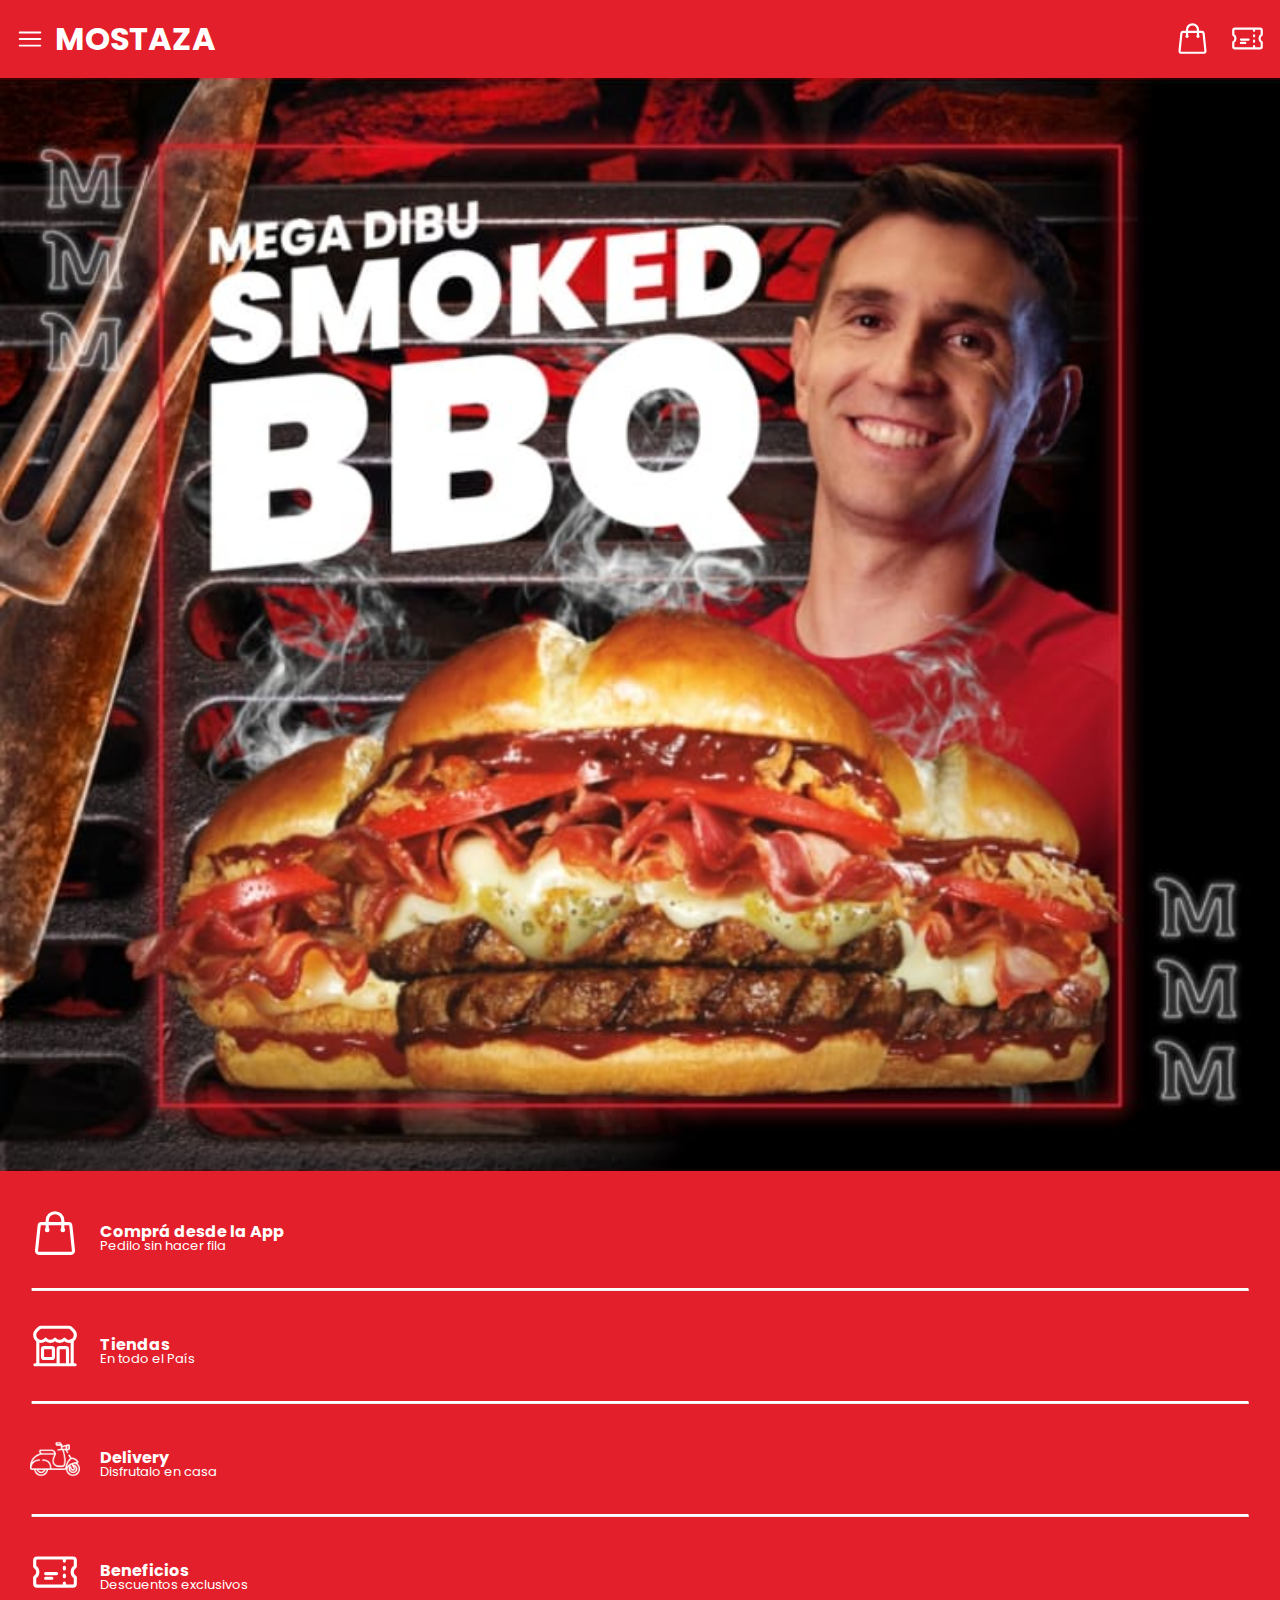
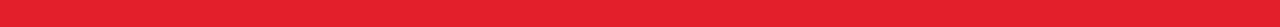
<file: index.html>
<!DOCTYPE html>
<html lang="en">
<head>
    <meta charset="UTF-8">
    <meta http-equiv="X-UA-Compatible" content="IE=edge">
    <meta name="viewport" content="width=device-width, initial-scale=1.0">
    <title>Mostaza - Hamburguesas con M mayúscula</title>

    <link href="./style/index.css" rel="stylesheet" type="text/css">
    <link href="./style/common.css" rel="stylesheet" type="text/css">
    <link rel="preconnect" href="https://fonts.googleapis.com">
    <link rel="preconnect" href="https://fonts.gstatic.com" crossorigin>
    <link href="https://fonts.googleapis.com/css2?family=Poppins:wght@200;500&display=swap" rel="stylesheet">
</head>
<body onload="popup()">
    <div>
        <div class="header">
                <span onclick="openNav()" class="micon">
                    <svg class="menu-icon" fill="none" stroke="currentColor" stroke-width="1.5" viewBox="0 0 24 24" xmlns="http://www.w3.org/2000/svg" aria-hidden="true">
                        <path stroke-linecap="round" stroke-linejoin="round" d="M3.75 6.75h16.5M3.75 12h16.5m-16.5 5.25h16.5"></path>
                    </svg>
                </span>
                <div class="menu">
                    <div id="mySidenav" class="sidenav">
                        <a href="javascript:void(0)" class="closebtn" onclick="closeNav()">&times;</a>
                        <div class="sidenav-option" onclick="homeButton()">
                            <svg class="sidenav-icon" fill="none" stroke="currentColor" stroke-width="1.5" viewBox="0 0 24 24" xmlns="http://www.w3.org/2000/svg" aria-hidden="true">
                                <path stroke-linecap="round" stroke-linejoin="round" d="M2.25 12l8.954-8.955c.44-.439 1.152-.439 1.591 0L21.75 12M4.5 9.75v10.125c0 .621.504 1.125 1.125 1.125H9.75v-4.875c0-.621.504-1.125 1.125-1.125h2.25c.621 0 1.125.504 1.125 1.125V21h4.125c.621 0 1.125-.504 1.125-1.125V9.75M8.25 21h8.25"></path>
                            </svg>
                            <a href="#">Home</a>
                        </div>
                        <div class="sidenav-option">
                            <svg class="sidenav-icon"  fill="none" stroke="currentColor" stroke-width="1.5" viewBox="0 0 24 24" xmlns="http://www.w3.org/2000/svg" aria-hidden="true">
                                <path stroke-linecap="round" stroke-linejoin="round" d="M16.5 6v.75m0 3v.75m0 3v.75m0 3V18m-9-5.25h5.25M7.5 15h3M3.375 5.25c-.621 0-1.125.504-1.125 1.125v3.026a2.999 2.999 0 010 5.198v3.026c0 .621.504 1.125 1.125 1.125h17.25c.621 0 1.125-.504 1.125-1.125v-3.026a2.999 2.999 0 010-5.198V6.375c0-.621-.504-1.125-1.125-1.125H3.375z"></path>
                            </svg>
                            <a href="#">Beneficios</a>
                        </div>
                        <div class="sidenav-option">
                            <svg class="sidenav-icon" fill="none" stroke="currentColor" stroke-width="1.5" viewBox="0 0 24 24" xmlns="http://www.w3.org/2000/svg" aria-hidden="true">
                                <path stroke-linecap="round" stroke-linejoin="round" d="M15.75 10.5V6a3.75 3.75 0 10-7.5 0v4.5m11.356-1.993l1.263 12c.07.665-.45 1.243-1.119 1.243H4.25a1.125 1.125 0 01-1.12-1.243l1.264-12A1.125 1.125 0 015.513 7.5h12.974c.576 0 1.059.435 1.119 1.007zM8.625 10.5a.375.375 0 11-.75 0 .375.375 0 01.75 0zm7.5 0a.375.375 0 11-.75 0 .375.375 0 01.75 0z"></path>
                            </svg>
                            <a href="#">Pick-up</a>
                        </div>
                        <div class="sidenav-option">
                            <img src="./images/motorcycle.png" class="sidenav-icon" id="img">
                            <a href="#">Delivery</a>
                        </div>
                        <div class="sidenav-option">
                            <img src="./images/burger.png" class="sidenav-icon" id="img">
                            <a href="#">Mis pedidos</a>
                        </div>
                        <div class="sidenav-option">
                            <img src="./images/cutlery.png" class="sidenav-icon" id="img">
                            <a href="#">Menú</a>
                        </div>
                        <div class="sidenav-option">
                            <svg class="sidenav-icon"  fill="none" stroke="currentColor" stroke-width="1.5" viewBox="0 0 24 24" xmlns="http://www.w3.org/2000/svg" aria-hidden="true">
                                <path stroke-linecap="round" stroke-linejoin="round" d="M13.5 21v-7.5a.75.75 0 01.75-.75h3a.75.75 0 01.75.75V21m-4.5 0H2.36m11.14 0H18m0 0h3.64m-1.39 0V9.349m-16.5 11.65V9.35m0 0a3.001 3.001 0 003.75-.615A2.993 2.993 0 009.75 9.75c.896 0 1.7-.393 2.25-1.016a2.993 2.993 0 002.25 1.016c.896 0 1.7-.393 2.25-1.016a3.001 3.001 0 003.75.614m-16.5 0a3.004 3.004 0 01-.621-4.72L4.318 3.44A1.5 1.5 0 015.378 3h13.243a1.5 1.5 0 011.06.44l1.19 1.189a3 3 0 01-.621 4.72m-13.5 8.65h3.75a.75.75 0 00.75-.75V13.5a.75.75 0 00-.75-.75H6.75a.75.75 0 00-.75.75v3.75c0 .415.336.75.75.75z"></path>
                            </svg>
                            <a href="#">Franquicias</a>
                        </div>
                        <div class="sidenav-option">
                            <svg class="sidenav-icon" fill="none" stroke="currentColor" stroke-width="1.5" viewBox="0 0 24 24" xmlns="http://www.w3.org/2000/svg" aria-hidden="true">
                                <path stroke-linecap="round" stroke-linejoin="round" d="M3.75 4.875c0-.621.504-1.125 1.125-1.125h4.5c.621 0 1.125.504 1.125 1.125v4.5c0 .621-.504 1.125-1.125 1.125h-4.5A1.125 1.125 0 013.75 9.375v-4.5zM3.75 14.625c0-.621.504-1.125 1.125-1.125h4.5c.621 0 1.125.504 1.125 1.125v4.5c0 .621-.504 1.125-1.125 1.125h-4.5a1.125 1.125 0 01-1.125-1.125v-4.5zM13.5 4.875c0-.621.504-1.125 1.125-1.125h4.5c.621 0 1.125.504 1.125 1.125v4.5c0 .621-.504 1.125-1.125 1.125h-4.5A1.125 1.125 0 0113.5 9.375v-4.5z"></path>
                                <path stroke-linecap="round" stroke-linejoin="round" d="M6.75 6.75h.75v.75h-.75v-.75zM6.75 16.5h.75v.75h-.75v-.75zM16.5 6.75h.75v.75h-.75v-.75zM13.5 13.5h.75v.75h-.75v-.75zM13.5 19.5h.75v.75h-.75v-.75zM19.5 13.5h.75v.75h-.75v-.75zM19.5 19.5h.75v.75h-.75v-.75zM16.5 16.5h.75v.75h-.75v-.75z"></path>
                            </svg>
                            <a href="#">
                                <label for="cameraFileInput">QR</label>
                                <input id="cameraFileInput" type="file" accept="image/jpg" capture="camera" class="invisible"/>
                            </a>
                        </div>
                        <div class="sidenav-option">
                            <svg class="sidenav-icon" fill="none" stroke="currentColor" stroke-width="1.5" viewBox="0 0 24 24" xmlns="http://www.w3.org/2000/svg" aria-hidden="true">
                                <path stroke-linecap="round" stroke-linejoin="round" d="M15.75 6a3.75 3.75 0 11-7.5 0 3.75 3.75 0 017.5 0zM4.501 20.118a7.5 7.5 0 0114.998 0A17.933 17.933 0 0112 21.75c-2.676 0-5.216-.584-7.499-1.632z"></path>
                            </svg>
                            <a href="#">Mi Perfil</a>
                        </div>
                        <div class="sidenav-option">
                            <svg class="sidenav-icon" fill="none" stroke="currentColor" stroke-width="1.5" viewBox="0 0 24 24" xmlns="http://www.w3.org/2000/svg" aria-hidden="true">
                                <path stroke-linecap="round" stroke-linejoin="round" d="M21 8.25c0-2.485-2.099-4.5-4.688-4.5-1.935 0-3.597 1.126-4.312 2.733-.715-1.607-2.377-2.733-4.313-2.733C5.1 3.75 3 5.765 3 8.25c0 7.22 9 12 9 12s9-4.78 9-12z"></path>
                            </svg>
                            <a href="#">Mis cupones</a>
                        </div>
                    </div>
                </div>
                <div class="title">
                    MOSTAZA
                </div>
                <div class="tmenu-icon"> 
                    <svg class="sidenav-icon" fill="none" stroke="currentColor" stroke-width="1.5" viewBox="0 0 24 24" xmlns="http://www.w3.org/2000/svg" aria-hidden="true">
                        <path stroke-linecap="round" stroke-linejoin="round" d="M15.75 10.5V6a3.75 3.75 0 10-7.5 0v4.5m11.356-1.993l1.263 12c.07.665-.45 1.243-1.119 1.243H4.25a1.125 1.125 0 01-1.12-1.243l1.264-12A1.125 1.125 0 015.513 7.5h12.974c.576 0 1.059.435 1.119 1.007zM8.625 10.5a.375.375 0 11-.75 0 .375.375 0 01.75 0zm7.5 0a.375.375 0 11-.75 0 .375.375 0 01.75 0z"></path>
                    </svg>
                </div>
                <div class="tmenu-icon">
                    <svg class="sidenav-icon"  fill="none" stroke="currentColor" stroke-width="1.5" viewBox="0 0 24 24" xmlns="http://www.w3.org/2000/svg" aria-hidden="true">
                        <path stroke-linecap="round" stroke-linejoin="round" d="M16.5 6v.75m0 3v.75m0 3v.75m0 3V18m-9-5.25h5.25M7.5 15h3M3.375 5.25c-.621 0-1.125.504-1.125 1.125v3.026a2.999 2.999 0 010 5.198v3.026c0 .621.504 1.125 1.125 1.125h17.25c.621 0 1.125-.504 1.125-1.125v-3.026a2.999 2.999 0 010-5.198V6.375c0-.621-.504-1.125-1.125-1.125H3.375z"></path>
                      </svg>
                </div>
            <div class="">
            </div>
            
        </div>
        
        <div>
            <div class="slideshow-container">
                <div class="slideshow">
                    <img src="./images/slideshow1.png" class="image">
                </div>
    
                <div class="slideshow">
                    <img src="./images/slideshow2.png" class="image">
                </div>
    
                <div class="slideshow">
                    <img src="./images/slideshow3.png" class="image">
                </div>
                
                <div class="slideshow">
                    <img src="./images/slideshow4.png" class="image">
                </div>
    
                <div class="slideshow">
                    <img src="./images/slideshow5.png" class="image">
                </div>
    
                <div class="slideshow">
                    <img src="./images/slideshow6.png" class="image">
                </div>
            </div>
    
            <div class="button-conteiner">
                <div class="button" onclick="openLink()">
                    <svg class="icon" fill="none" stroke="currentColor" stroke-width="1.5" viewBox="0 0 24 24" xmlns="http://www.w3.org/2000/svg" aria-hidden="true">
                        <path stroke-linecap="round" stroke-linejoin="round" d="M15.75 10.5V6a3.75 3.75 0 10-7.5 0v4.5m11.356-1.993l1.263 12c.07.665-.45 1.243-1.119 1.243H4.25a1.125 1.125 0 01-1.12-1.243l1.264-12A1.125 1.125 0 015.513 7.5h12.974c.576 0 1.059.435 1.119 1.007zM8.625 10.5a.375.375 0 11-.75 0 .375.375 0 01.75 0zm7.5 0a.375.375 0 11-.75 0 .375.375 0 01.75 0z"></path>
                    </svg>
                    <div class="text">
                        <div class="button-title">
                            <b>Comprá desde la App</b>
                        </div>
                        <div class="button-description">
                            Pedilo sin hacer fila
                        </div>
                    </div>
                </div>
    
                <center><hr class="divider"></center>
    
                <div class="button">
                    <svg class="icon"  fill="none" stroke="currentColor" stroke-width="1.5" viewBox="0 0 24 24" xmlns="http://www.w3.org/2000/svg" aria-hidden="true">
                        <path stroke-linecap="round" stroke-linejoin="round" d="M13.5 21v-7.5a.75.75 0 01.75-.75h3a.75.75 0 01.75.75V21m-4.5 0H2.36m11.14 0H18m0 0h3.64m-1.39 0V9.349m-16.5 11.65V9.35m0 0a3.001 3.001 0 003.75-.615A2.993 2.993 0 009.75 9.75c.896 0 1.7-.393 2.25-1.016a2.993 2.993 0 002.25 1.016c.896 0 1.7-.393 2.25-1.016a3.001 3.001 0 003.75.614m-16.5 0a3.004 3.004 0 01-.621-4.72L4.318 3.44A1.5 1.5 0 015.378 3h13.243a1.5 1.5 0 011.06.44l1.19 1.189a3 3 0 01-.621 4.72m-13.5 8.65h3.75a.75.75 0 00.75-.75V13.5a.75.75 0 00-.75-.75H6.75a.75.75 0 00-.75.75v3.75c0 .415.336.75.75.75z"></path>
                    </svg>
                    
                    <div class="text">
                        <div class="button-title">
                            <b>Tiendas</b>
                        </div>
                        <div class="button-description">
                            En todo el País
                        </div>
                    </div>
                </div>
                
                <center><hr class="divider"></center>
    
                <div class="button">
                    <img src="./images/motorcycle.png" class="icon" id="img">
                    <div class="text">
                        <div class="button-title">
                            <b>Delivery</b>
                        </div>
                        <div class="button-description">
                            Disfrutalo en casa
                        </div>
                    </div>
                </div>
    
                <center><hr class="divider"></center>
    
                <div class="button">
                    <svg class="icon"  fill="none" stroke="currentColor" stroke-width="1.5" viewBox="0 0 24 24" xmlns="http://www.w3.org/2000/svg" aria-hidden="true">
                        <path stroke-linecap="round" stroke-linejoin="round" d="M16.5 6v.75m0 3v.75m0 3v.75m0 3V18m-9-5.25h5.25M7.5 15h3M3.375 5.25c-.621 0-1.125.504-1.125 1.125v3.026a2.999 2.999 0 010 5.198v3.026c0 .621.504 1.125 1.125 1.125h17.25c.621 0 1.125-.504 1.125-1.125v-3.026a2.999 2.999 0 010-5.198V6.375c0-.621-.504-1.125-1.125-1.125H3.375z"></path>
                      </svg>
                    <div class="text">
                        <div class="button-title">
                            <b>Beneficios</b>
                        </div>
                        <div class="button-description">
                            Descuentos exclusivos
                        </div>
                    </div>
    
                </div>
            </div>
        </div>
    </div>
    
    <script type="text/javascript" src="./js/common.js"></script>
    <script type="text/javascript" src="./js/index.js"></script>
</body>
</html>
</file>
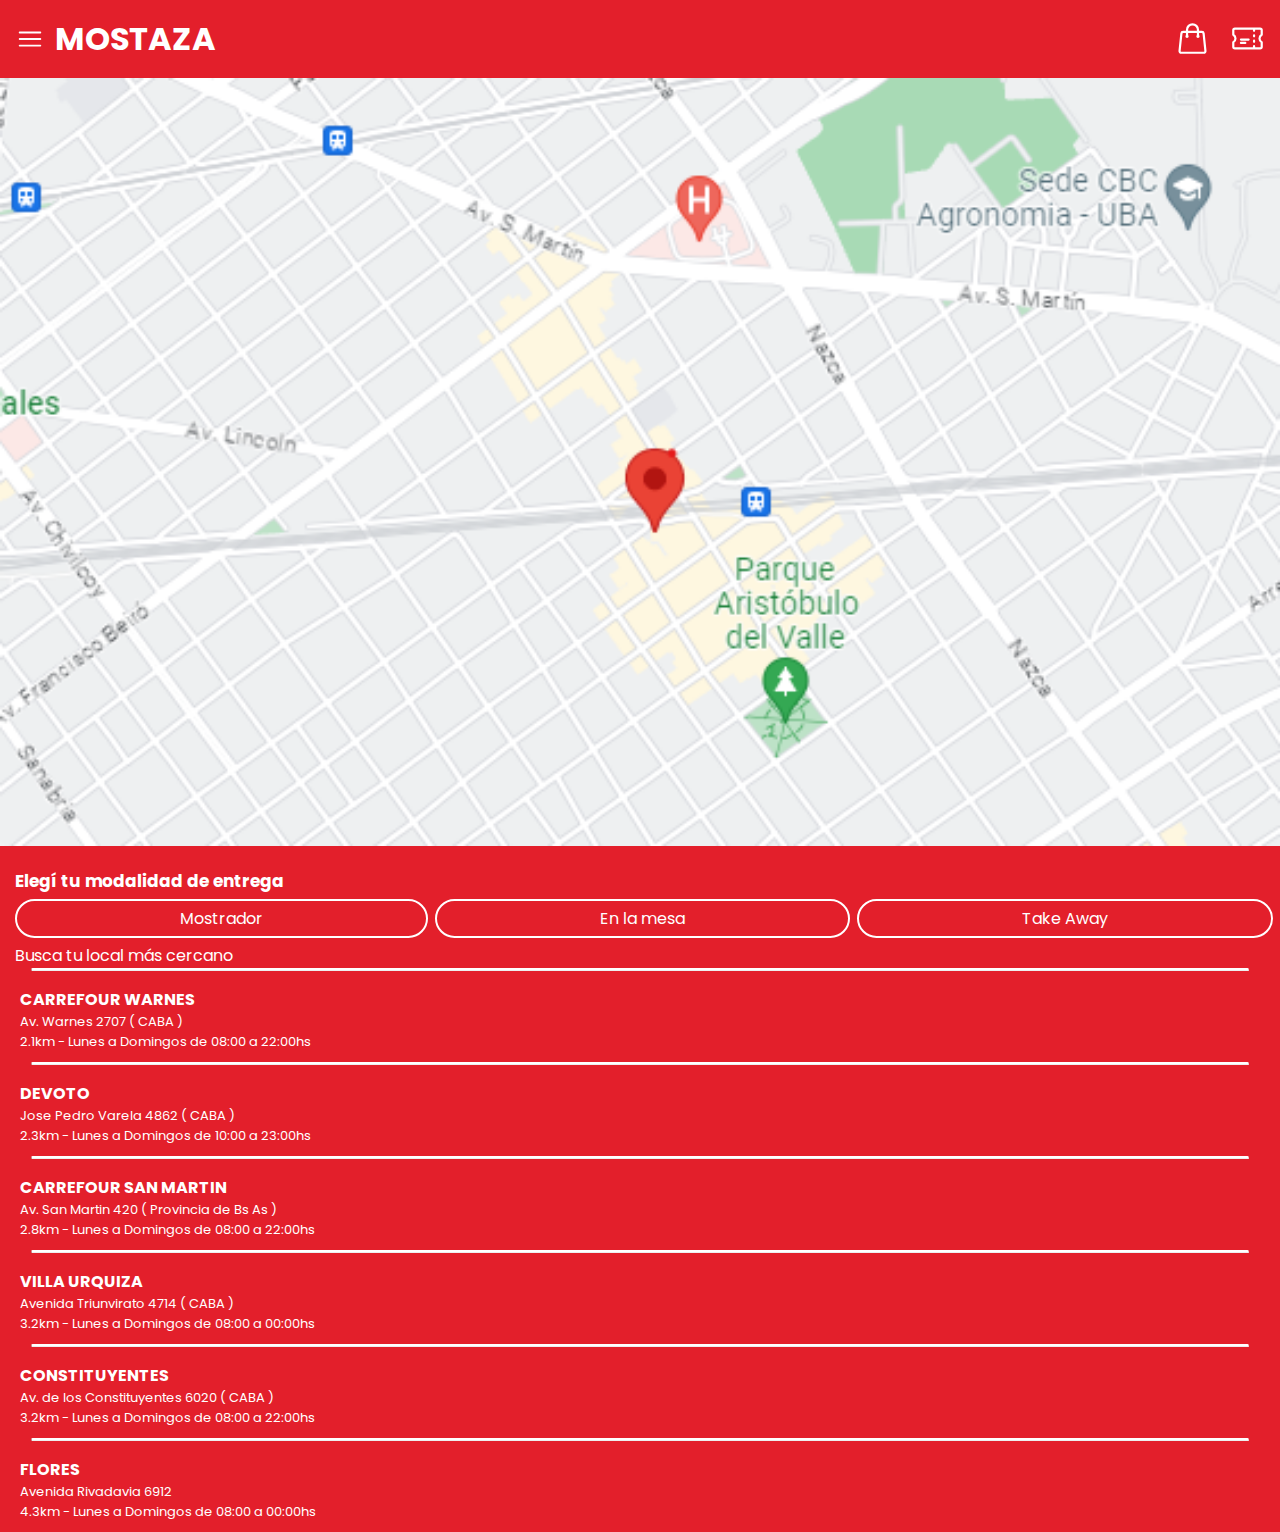
<file: locales.html>
<!DOCTYPE html>
<html lang="en">
<head>
    <meta charset="UTF-8">
    <meta http-equiv="X-UA-Compatible" content="IE=edge">
    <meta name="viewport" content="width=device-width, initial-scale=1.0">
    <title>Mostaza - Hamburguesas con M mayúscula</title>
    
    <link href="./style/locales.css" rel="stylesheet" type="text/css">
    <link href="./style/common.css" rel="stylesheet" type="text/css">
    <script type="text/javascript" src="./js/common.js"></script>
    <script type="text/javascript" src="./js/locales.js"></script>
    <link rel="preconnect" href="https://fonts.googleapis.com">
    <link rel="preconnect" href="https://fonts.gstatic.com" crossorigin>
    <link href="https://fonts.googleapis.com/css2?family=Poppins:wght@200;500&display=swap" rel="stylesheet">
</head>
<body>
    <div>
        <div class="header">
                <span onclick="openNav()" class="micon">
                    <svg class="menu-icon" fill="none" stroke="currentColor" stroke-width="1.5" viewBox="0 0 24 24" xmlns="http://www.w3.org/2000/svg" aria-hidden="true">
                        <path stroke-linecap="round" stroke-linejoin="round" d="M3.75 6.75h16.5M3.75 12h16.5m-16.5 5.25h16.5"></path>
                    </svg>
                </span>
                <div class="menu">
                    <div id="mySidenav" class="sidenav">
                        <a href="javascript:void(0)" class="closebtn" onclick="closeNav()">&times;</a>
                        <div class="sidenav-option" onclick="homeButton()">
                            <svg class="sidenav-icon" fill="none" stroke="currentColor" stroke-width="1.5" viewBox="0 0 24 24" xmlns="http://www.w3.org/2000/svg" aria-hidden="true">
                                <path stroke-linecap="round" stroke-linejoin="round" d="M2.25 12l8.954-8.955c.44-.439 1.152-.439 1.591 0L21.75 12M4.5 9.75v10.125c0 .621.504 1.125 1.125 1.125H9.75v-4.875c0-.621.504-1.125 1.125-1.125h2.25c.621 0 1.125.504 1.125 1.125V21h4.125c.621 0 1.125-.504 1.125-1.125V9.75M8.25 21h8.25"></path>
                            </svg>
                            <a href="#">Home</a>
                        </div>
                        <div class="sidenav-option">
                            <svg class="sidenav-icon"  fill="none" stroke="currentColor" stroke-width="1.5" viewBox="0 0 24 24" xmlns="http://www.w3.org/2000/svg" aria-hidden="true">
                                <path stroke-linecap="round" stroke-linejoin="round" d="M16.5 6v.75m0 3v.75m0 3v.75m0 3V18m-9-5.25h5.25M7.5 15h3M3.375 5.25c-.621 0-1.125.504-1.125 1.125v3.026a2.999 2.999 0 010 5.198v3.026c0 .621.504 1.125 1.125 1.125h17.25c.621 0 1.125-.504 1.125-1.125v-3.026a2.999 2.999 0 010-5.198V6.375c0-.621-.504-1.125-1.125-1.125H3.375z"></path>
                            </svg>
                            <a href="#">Beneficios</a>
                        </div>
                        <div class="sidenav-option">
                            <svg class="sidenav-icon" fill="none" stroke="currentColor" stroke-width="1.5" viewBox="0 0 24 24" xmlns="http://www.w3.org/2000/svg" aria-hidden="true">
                                <path stroke-linecap="round" stroke-linejoin="round" d="M15.75 10.5V6a3.75 3.75 0 10-7.5 0v4.5m11.356-1.993l1.263 12c.07.665-.45 1.243-1.119 1.243H4.25a1.125 1.125 0 01-1.12-1.243l1.264-12A1.125 1.125 0 015.513 7.5h12.974c.576 0 1.059.435 1.119 1.007zM8.625 10.5a.375.375 0 11-.75 0 .375.375 0 01.75 0zm7.5 0a.375.375 0 11-.75 0 .375.375 0 01.75 0z"></path>
                            </svg>
                            <a href="#">Pick-up</a>
                        </div>
                        <div class="sidenav-option">
                            <img src="./images/motorcycle.png" class="sidenav-icon" id="img">
                            <a href="#">Delivery</a>
                        </div>
                        <div class="sidenav-option">
                            <img src="./images/burger.png" class="sidenav-icon" id="img">
                            <a href="#">Mis pedidos</a>
                        </div>
                        <div class="sidenav-option">
                            <img src="./images/cutlery.png" class="sidenav-icon" id="img">
                            <a href="#">Menú</a>
                        </div>
                        <div class="sidenav-option">
                            <svg class="sidenav-icon"  fill="none" stroke="currentColor" stroke-width="1.5" viewBox="0 0 24 24" xmlns="http://www.w3.org/2000/svg" aria-hidden="true">
                                <path stroke-linecap="round" stroke-linejoin="round" d="M13.5 21v-7.5a.75.75 0 01.75-.75h3a.75.75 0 01.75.75V21m-4.5 0H2.36m11.14 0H18m0 0h3.64m-1.39 0V9.349m-16.5 11.65V9.35m0 0a3.001 3.001 0 003.75-.615A2.993 2.993 0 009.75 9.75c.896 0 1.7-.393 2.25-1.016a2.993 2.993 0 002.25 1.016c.896 0 1.7-.393 2.25-1.016a3.001 3.001 0 003.75.614m-16.5 0a3.004 3.004 0 01-.621-4.72L4.318 3.44A1.5 1.5 0 015.378 3h13.243a1.5 1.5 0 011.06.44l1.19 1.189a3 3 0 01-.621 4.72m-13.5 8.65h3.75a.75.75 0 00.75-.75V13.5a.75.75 0 00-.75-.75H6.75a.75.75 0 00-.75.75v3.75c0 .415.336.75.75.75z"></path>
                            </svg>
                            <a href="#">Franquicias</a>
                        </div>
                        <div class="sidenav-option">
                            <svg class="sidenav-icon" fill="none" stroke="currentColor" stroke-width="1.5" viewBox="0 0 24 24" xmlns="http://www.w3.org/2000/svg" aria-hidden="true">
                                <path stroke-linecap="round" stroke-linejoin="round" d="M3.75 4.875c0-.621.504-1.125 1.125-1.125h4.5c.621 0 1.125.504 1.125 1.125v4.5c0 .621-.504 1.125-1.125 1.125h-4.5A1.125 1.125 0 013.75 9.375v-4.5zM3.75 14.625c0-.621.504-1.125 1.125-1.125h4.5c.621 0 1.125.504 1.125 1.125v4.5c0 .621-.504 1.125-1.125 1.125h-4.5a1.125 1.125 0 01-1.125-1.125v-4.5zM13.5 4.875c0-.621.504-1.125 1.125-1.125h4.5c.621 0 1.125.504 1.125 1.125v4.5c0 .621-.504 1.125-1.125 1.125h-4.5A1.125 1.125 0 0113.5 9.375v-4.5z"></path>
                                <path stroke-linecap="round" stroke-linejoin="round" d="M6.75 6.75h.75v.75h-.75v-.75zM6.75 16.5h.75v.75h-.75v-.75zM16.5 6.75h.75v.75h-.75v-.75zM13.5 13.5h.75v.75h-.75v-.75zM13.5 19.5h.75v.75h-.75v-.75zM19.5 13.5h.75v.75h-.75v-.75zM19.5 19.5h.75v.75h-.75v-.75zM16.5 16.5h.75v.75h-.75v-.75z"></path>
                            </svg>
                            <a href="#">
                                <label for="cameraFileInput">QR</label>
                                <input id="cameraFileInput" type="file" accept="image/jpg" capture="camera" class="invisible"/>
                            </a>
                        </div>
                        <div class="sidenav-option">
                            <svg class="sidenav-icon" fill="none" stroke="currentColor" stroke-width="1.5" viewBox="0 0 24 24" xmlns="http://www.w3.org/2000/svg" aria-hidden="true">
                                <path stroke-linecap="round" stroke-linejoin="round" d="M15.75 6a3.75 3.75 0 11-7.5 0 3.75 3.75 0 017.5 0zM4.501 20.118a7.5 7.5 0 0114.998 0A17.933 17.933 0 0112 21.75c-2.676 0-5.216-.584-7.499-1.632z"></path>
                            </svg>
                            <a href="#">Mi Perfil</a>
                        </div>
                        <div class="sidenav-option">
                            <svg class="sidenav-icon" fill="none" stroke="currentColor" stroke-width="1.5" viewBox="0 0 24 24" xmlns="http://www.w3.org/2000/svg" aria-hidden="true">
                                <path stroke-linecap="round" stroke-linejoin="round" d="M21 8.25c0-2.485-2.099-4.5-4.688-4.5-1.935 0-3.597 1.126-4.312 2.733-.715-1.607-2.377-2.733-4.313-2.733C5.1 3.75 3 5.765 3 8.25c0 7.22 9 12 9 12s9-4.78 9-12z"></path>
                            </svg>
                            <a href="#">Mis cupones</a>
                        </div>
                    </div>
                </div>
                <div class="title">
                    MOSTAZA
                </div>
                <div class="tmenu-icon"> 
                    <svg class="sidenav-icon" fill="none" stroke="currentColor" stroke-width="1.5" viewBox="0 0 24 24" xmlns="http://www.w3.org/2000/svg" aria-hidden="true">
                        <path stroke-linecap="round" stroke-linejoin="round" d="M15.75 10.5V6a3.75 3.75 0 10-7.5 0v4.5m11.356-1.993l1.263 12c.07.665-.45 1.243-1.119 1.243H4.25a1.125 1.125 0 01-1.12-1.243l1.264-12A1.125 1.125 0 015.513 7.5h12.974c.576 0 1.059.435 1.119 1.007zM8.625 10.5a.375.375 0 11-.75 0 .375.375 0 01.75 0zm7.5 0a.375.375 0 11-.75 0 .375.375 0 01.75 0z"></path>
                    </svg>
                </div>
                <div class="tmenu-icon">
                    <svg class="sidenav-icon"  fill="none" stroke="currentColor" stroke-width="1.5" viewBox="0 0 24 24" xmlns="http://www.w3.org/2000/svg" aria-hidden="true">
                        <path stroke-linecap="round" stroke-linejoin="round" d="M16.5 6v.75m0 3v.75m0 3v.75m0 3V18m-9-5.25h5.25M7.5 15h3M3.375 5.25c-.621 0-1.125.504-1.125 1.125v3.026a2.999 2.999 0 010 5.198v3.026c0 .621.504 1.125 1.125 1.125h17.25c.621 0 1.125-.504 1.125-1.125v-3.026a2.999 2.999 0 010-5.198V6.375c0-.621-.504-1.125-1.125-1.125H3.375z"></path>
                      </svg>
                </div>
            <div class="">
            </div>
            
        </div>

        <div>
            <div>
                <img src="./images/map.png" class="map">
            </div>

            <div class="mopt">
                <div class="method-title">
                    <b>Elegí tu modalidad de entrega</b>
                </div>
                <div class="mcont">
                    <div class="method" id="m1" onclick="buttonPressed(this)" style="background-color: rgb(227, 31, 43); color:white;">
                        Mostrador
                    </div>
                    <div class="method" id="m2" onclick="buttonPressed(this)" style="background-color: rgb(227, 31, 43); color:white;">
                        En la mesa
                    </div>
                    <div class="method" id="m3" onclick="buttonPressed(this)" style="background-color: rgb(227, 31, 43); color:white;">
                        Take Away
                    </div>
                </div>
                <div>
                    Busca tu local más cercano
                </div>
            </div>

            <center><hr class="divider"></center>
            
            <div id="1" class="location" onclick="addressChange(this);">
                <div id="1" class="location-title">
                    <b>CARREFOUR WARNES</b>
                </div>
                <div id="1" class="location-description">
                    <div id="1" class="address">Av. Warnes 2707 ( CABA )</div>
                    2.1km - Lunes a Domingos de 08:00 a 22:00hs  
                </div>
            </div>

            <center><hr class="divider"></center>
            
            <div id="2" class="location" onclick="addressChange(this)">
                <div id="2" class="location-title">
                    <b>DEVOTO</b>
                </div>
                <div id="2" class="location-description">
                    <div id="2" class="address">Jose Pedro Varela 4862 ( CABA )</div>
                    2.3km - Lunes a Domingos de 10:00 a 23:00hs  
                </div>
            </div>

            <center><hr class="divider"></center>
            
            <div id="3" class="location" onclick="addressChange(this)">
                <div id="3" class="location-title">
                    <b>CARREFOUR SAN MARTIN</b>
                </div>
                <div id="3" class="location-description">
                    <div id="3" class="address">Av. San Martin 420 ( Provincia de Bs As )</div>
                    2.8km - Lunes a Domingos de 08:00 a 22:00hs  
                </div>
            </div>

            <center><hr class="divider"></center>
            
            <div id="4" class="location" onclick="addressChange(this)">
                <div id="4" class="location-title">
                    <b>VILLA URQUIZA</b>
                </div>
                <div id="4" class="location-description">
                    <div id="4" class="address">Avenida Triunvirato 4714 ( CABA )</div>
                    3.2km - Lunes a Domingos de 08:00 a 00:00hs  
                </div>
            </div>

            <center><hr class="divider"></center>
            
            <div id="5" class="location" onclick="addressChange(this)">
                <div id="5" class="location-title">
                    <b>CONSTITUYENTES</b>
                </div>
                <div id="5" class="location-description">
                    <div id="5" class="address">Av. de los Constituyentes 6020 ( CABA )</div>
                    3.2km - Lunes a Domingos de 08:00 a 22:00hs  
                </div>
            </div>

            <center><hr class="divider"></center>
            
            <div id="6" class="location" onclick="addressChange(this)">
                <div id="6" class="location-title">
                    <b>FLORES</b>
                </div>
                <div id="6" class="location-description">
                    <div id="6" class="address">Avenida Rivadavia 6912</div>
                    4.3km - Lunes a Domingos de 08:00 a 00:00hs  
                </div>
            </div>
        </div>
    </div>
</body>
</html>
</file>
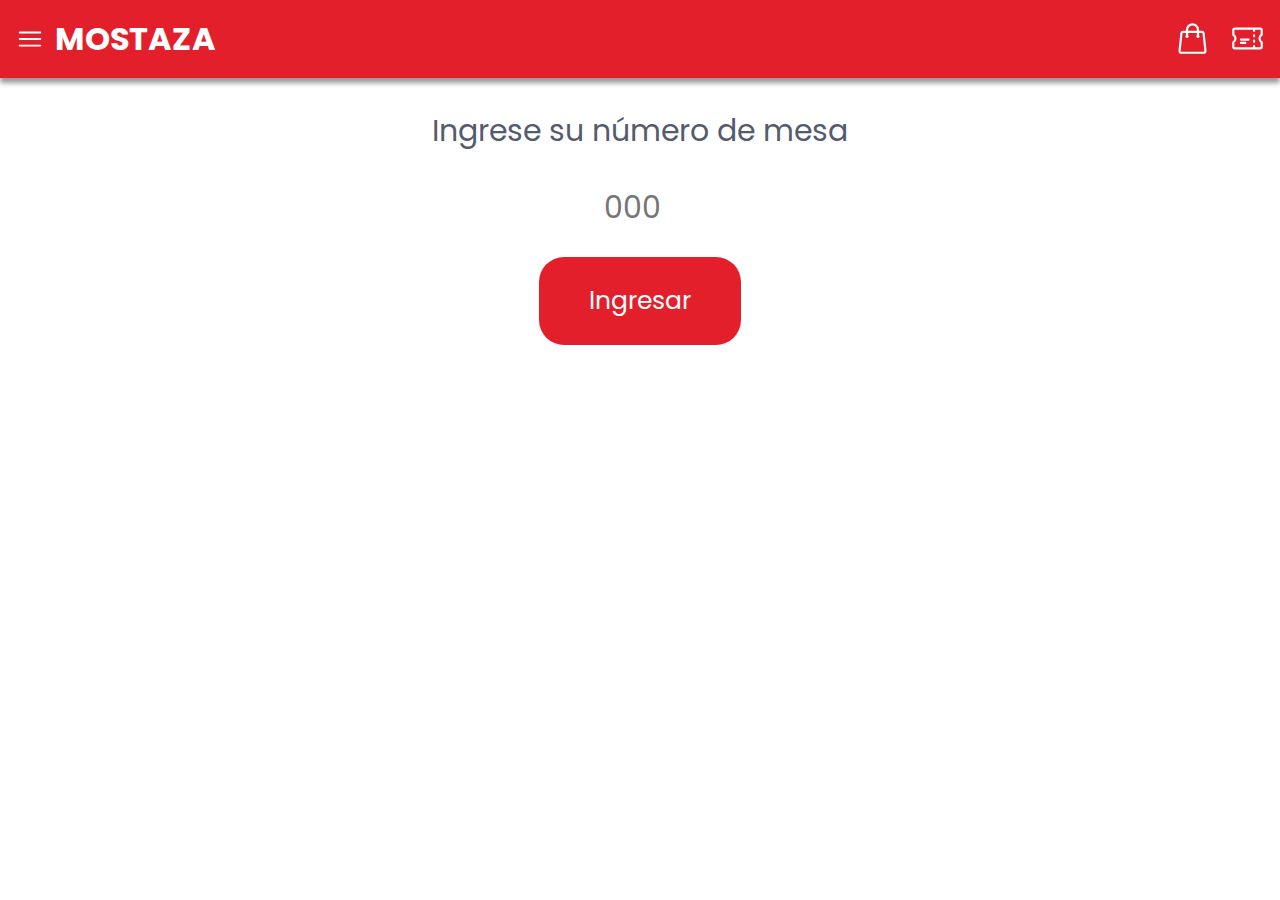
<file: number.html>
<!DOCTYPE html>
<html lang="en">
<head>
    <meta charset="UTF-8">
    <meta http-equiv="X-UA-Compatible" content="IE=edge">
    <meta name="viewport" content="width=device-width, initial-scale=1.0">
    <title>Mostaza - Hamburguesas con M mayúscula</title>

    <link href="./style/common.css" rel="stylesheet" type="text/css">
    <link href="./style/number.css" rel="stylesheet" type="text/css">
    <script type="text/javascript" src="./js/common.js"></script>
    <script type="text/javascript" src="./js/number.js"></script>
    <link rel="preconnect" href="https://fonts.googleapis.com">
    <link rel="preconnect" href="https://fonts.gstatic.com" crossorigin>
    <link href="https://fonts.googleapis.com/css2?family=Poppins:wght@200;500&display=swap" rel="stylesheet">
</head>
<body>
    <div>    
        <div class="header">
                <span onclick="openNav()" class="micon">
                    <svg class="menu-icon" fill="none" stroke="currentColor" stroke-width="1.5" viewBox="0 0 24 24" xmlns="http://www.w3.org/2000/svg" aria-hidden="true">
                        <path stroke-linecap="round" stroke-linejoin="round" d="M3.75 6.75h16.5M3.75 12h16.5m-16.5 5.25h16.5"></path>
                    </svg>
                </span>
                <div class="menu">
                    <div id="mySidenav" class="sidenav">
                        <a href="javascript:void(0)" class="closebtn" onclick="closeNav()">&times;</a>
                        <div class="sidenav-option" onclick="homeButton()">
                            <svg class="sidenav-icon" fill="none" stroke="currentColor" stroke-width="1.5" viewBox="0 0 24 24" xmlns="http://www.w3.org/2000/svg" aria-hidden="true">
                                <path stroke-linecap="round" stroke-linejoin="round" d="M2.25 12l8.954-8.955c.44-.439 1.152-.439 1.591 0L21.75 12M4.5 9.75v10.125c0 .621.504 1.125 1.125 1.125H9.75v-4.875c0-.621.504-1.125 1.125-1.125h2.25c.621 0 1.125.504 1.125 1.125V21h4.125c.621 0 1.125-.504 1.125-1.125V9.75M8.25 21h8.25"></path>
                            </svg>
                            <a href="#">Home</a>
                        </div>
                        <div class="sidenav-option">
                            <svg class="sidenav-icon"  fill="none" stroke="currentColor" stroke-width="1.5" viewBox="0 0 24 24" xmlns="http://www.w3.org/2000/svg" aria-hidden="true">
                                <path stroke-linecap="round" stroke-linejoin="round" d="M16.5 6v.75m0 3v.75m0 3v.75m0 3V18m-9-5.25h5.25M7.5 15h3M3.375 5.25c-.621 0-1.125.504-1.125 1.125v3.026a2.999 2.999 0 010 5.198v3.026c0 .621.504 1.125 1.125 1.125h17.25c.621 0 1.125-.504 1.125-1.125v-3.026a2.999 2.999 0 010-5.198V6.375c0-.621-.504-1.125-1.125-1.125H3.375z"></path>
                            </svg>
                            <a href="#">Beneficios</a>
                        </div>
                        <div class="sidenav-option">
                            <svg class="sidenav-icon" fill="none" stroke="currentColor" stroke-width="1.5" viewBox="0 0 24 24" xmlns="http://www.w3.org/2000/svg" aria-hidden="true">
                                <path stroke-linecap="round" stroke-linejoin="round" d="M15.75 10.5V6a3.75 3.75 0 10-7.5 0v4.5m11.356-1.993l1.263 12c.07.665-.45 1.243-1.119 1.243H4.25a1.125 1.125 0 01-1.12-1.243l1.264-12A1.125 1.125 0 015.513 7.5h12.974c.576 0 1.059.435 1.119 1.007zM8.625 10.5a.375.375 0 11-.75 0 .375.375 0 01.75 0zm7.5 0a.375.375 0 11-.75 0 .375.375 0 01.75 0z"></path>
                            </svg>
                            <a href="#">Pick-up</a>
                        </div>
                        <div class="sidenav-option">
                            <img src="./images/motorcycle.png" class="sidenav-icon" id="img">
                            <a href="#">Delivery</a>
                        </div>
                        <div class="sidenav-option">
                            <img src="./images/burger.png" class="sidenav-icon" id="img">
                            <a href="#">Mis pedidos</a>
                        </div>
                        <div class="sidenav-option">
                            <img src="./images/cutlery.png" class="sidenav-icon" id="img">
                            <a href="#">Menú</a>
                        </div>
                        <div class="sidenav-option">
                            <svg class="sidenav-icon"  fill="none" stroke="currentColor" stroke-width="1.5" viewBox="0 0 24 24" xmlns="http://www.w3.org/2000/svg" aria-hidden="true">
                                <path stroke-linecap="round" stroke-linejoin="round" d="M13.5 21v-7.5a.75.75 0 01.75-.75h3a.75.75 0 01.75.75V21m-4.5 0H2.36m11.14 0H18m0 0h3.64m-1.39 0V9.349m-16.5 11.65V9.35m0 0a3.001 3.001 0 003.75-.615A2.993 2.993 0 009.75 9.75c.896 0 1.7-.393 2.25-1.016a2.993 2.993 0 002.25 1.016c.896 0 1.7-.393 2.25-1.016a3.001 3.001 0 003.75.614m-16.5 0a3.004 3.004 0 01-.621-4.72L4.318 3.44A1.5 1.5 0 015.378 3h13.243a1.5 1.5 0 011.06.44l1.19 1.189a3 3 0 01-.621 4.72m-13.5 8.65h3.75a.75.75 0 00.75-.75V13.5a.75.75 0 00-.75-.75H6.75a.75.75 0 00-.75.75v3.75c0 .415.336.75.75.75z"></path>
                            </svg>
                            <a href="#">Franquicias</a>
                        </div>
                        <div class="sidenav-option">
                            <svg class="sidenav-icon" fill="none" stroke="currentColor" stroke-width="1.5" viewBox="0 0 24 24" xmlns="http://www.w3.org/2000/svg" aria-hidden="true">
                                <path stroke-linecap="round" stroke-linejoin="round" d="M3.75 4.875c0-.621.504-1.125 1.125-1.125h4.5c.621 0 1.125.504 1.125 1.125v4.5c0 .621-.504 1.125-1.125 1.125h-4.5A1.125 1.125 0 013.75 9.375v-4.5zM3.75 14.625c0-.621.504-1.125 1.125-1.125h4.5c.621 0 1.125.504 1.125 1.125v4.5c0 .621-.504 1.125-1.125 1.125h-4.5a1.125 1.125 0 01-1.125-1.125v-4.5zM13.5 4.875c0-.621.504-1.125 1.125-1.125h4.5c.621 0 1.125.504 1.125 1.125v4.5c0 .621-.504 1.125-1.125 1.125h-4.5A1.125 1.125 0 0113.5 9.375v-4.5z"></path>
                                <path stroke-linecap="round" stroke-linejoin="round" d="M6.75 6.75h.75v.75h-.75v-.75zM6.75 16.5h.75v.75h-.75v-.75zM16.5 6.75h.75v.75h-.75v-.75zM13.5 13.5h.75v.75h-.75v-.75zM13.5 19.5h.75v.75h-.75v-.75zM19.5 13.5h.75v.75h-.75v-.75zM19.5 19.5h.75v.75h-.75v-.75zM16.5 16.5h.75v.75h-.75v-.75z"></path>
                            </svg>
                            <a href="#">
                                <label for="cameraFileInput">QR</label>
                                <input id="cameraFileInput" type="file" accept="image/jpg" capture="camera" class="invisible"/>
                            </a>
                        </div>
                        <div class="sidenav-option">
                            <svg class="sidenav-icon" fill="none" stroke="currentColor" stroke-width="1.5" viewBox="0 0 24 24" xmlns="http://www.w3.org/2000/svg" aria-hidden="true">
                                <path stroke-linecap="round" stroke-linejoin="round" d="M15.75 6a3.75 3.75 0 11-7.5 0 3.75 3.75 0 017.5 0zM4.501 20.118a7.5 7.5 0 0114.998 0A17.933 17.933 0 0112 21.75c-2.676 0-5.216-.584-7.499-1.632z"></path>
                            </svg>
                            <a href="#">Mi Perfil</a>
                        </div>
                        <div class="sidenav-option">
                            <svg class="sidenav-icon" fill="none" stroke="currentColor" stroke-width="1.5" viewBox="0 0 24 24" xmlns="http://www.w3.org/2000/svg" aria-hidden="true">
                                <path stroke-linecap="round" stroke-linejoin="round" d="M21 8.25c0-2.485-2.099-4.5-4.688-4.5-1.935 0-3.597 1.126-4.312 2.733-.715-1.607-2.377-2.733-4.313-2.733C5.1 3.75 3 5.765 3 8.25c0 7.22 9 12 9 12s9-4.78 9-12z"></path>
                            </svg>
                            <a href="#">Mis cupones</a>
                        </div>
                    </div>
                </div>
                <div class="title">
                    MOSTAZA
                </div>
                <div class="tmenu-icon"> 
                    <svg class="sidenav-icon" fill="none" stroke="currentColor" stroke-width="1.5" viewBox="0 0 24 24" xmlns="http://www.w3.org/2000/svg" aria-hidden="true">
                        <path stroke-linecap="round" stroke-linejoin="round" d="M15.75 10.5V6a3.75 3.75 0 10-7.5 0v4.5m11.356-1.993l1.263 12c.07.665-.45 1.243-1.119 1.243H4.25a1.125 1.125 0 01-1.12-1.243l1.264-12A1.125 1.125 0 015.513 7.5h12.974c.576 0 1.059.435 1.119 1.007zM8.625 10.5a.375.375 0 11-.75 0 .375.375 0 01.75 0zm7.5 0a.375.375 0 11-.75 0 .375.375 0 01.75 0z"></path>
                    </svg>
                </div>
                <div class="tmenu-icon">
                    <svg class="sidenav-icon"  fill="none" stroke="currentColor" stroke-width="1.5" viewBox="0 0 24 24" xmlns="http://www.w3.org/2000/svg" aria-hidden="true">
                        <path stroke-linecap="round" stroke-linejoin="round" d="M16.5 6v.75m0 3v.75m0 3v.75m0 3V18m-9-5.25h5.25M7.5 15h3M3.375 5.25c-.621 0-1.125.504-1.125 1.125v3.026a2.999 2.999 0 010 5.198v3.026c0 .621.504 1.125 1.125 1.125h17.25c.621 0 1.125-.504 1.125-1.125v-3.026a2.999 2.999 0 010-5.198V6.375c0-.621-.504-1.125-1.125-1.125H3.375z"></path>
                      </svg>
                </div>
            <div class="">
            </div>
            
        </div>

        <div class="conteiner">
            <div class="input-title">
                <p>Ingrese su número de mesa</p>
            </div>
            <div class="text-input">
                <input type="number" pattern="/^\d*$/" min="0" onKeyPress="if(this.value.length===3 || this.value.contains('-')) return false;" placeholder="000"/>
            </div>
            <div class="submit-button" onclick="openLink()">
                <p>Ingresar</p>
            </div>
        </div>
    </div>
</body>
</html>
</file>
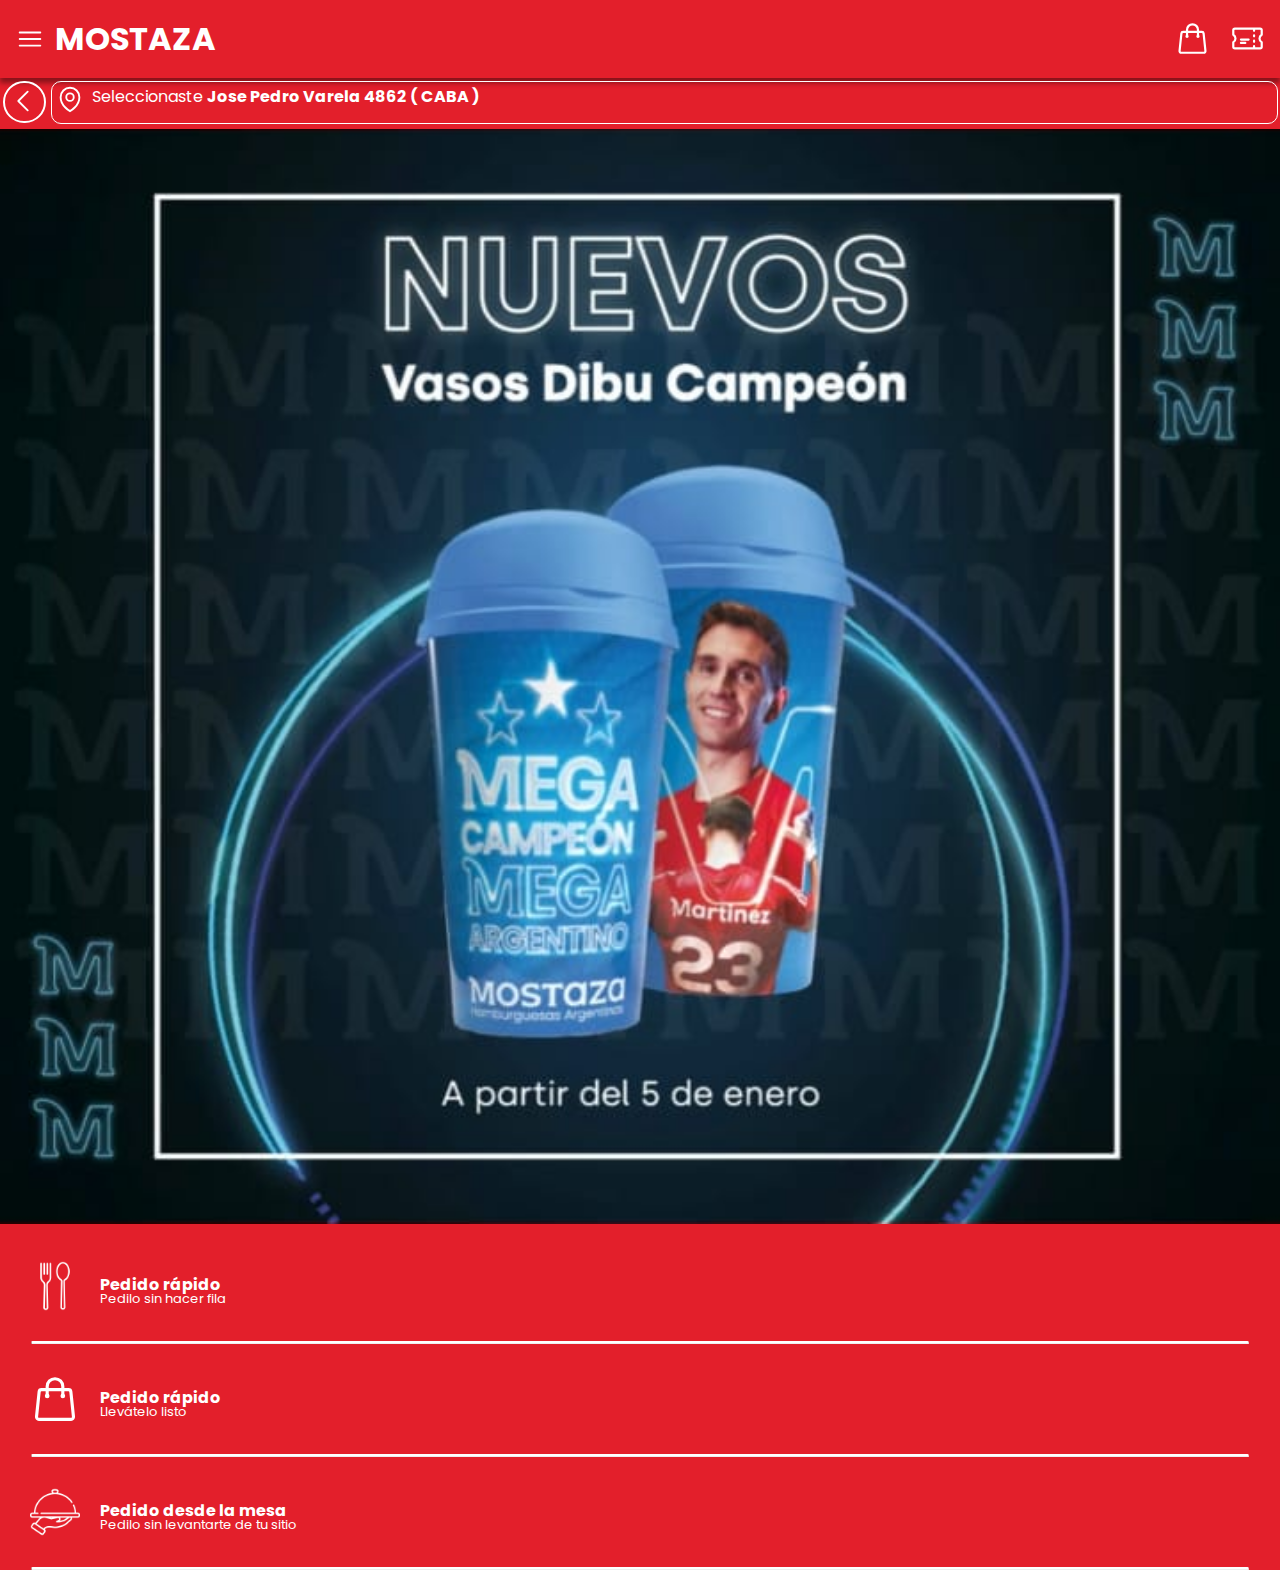
<file: select.html>
<!DOCTYPE html>
<html lang="en">
<head>
    <meta charset="UTF-8">
    <meta http-equiv="X-UA-Compatible" content="IE=edge">
    <meta name="viewport" content="width=device-width, initial-scale=1.0">
    <title>Mostaza - Hamburguesas con M mayúscula</title>

    <link href="./style/common.css" rel="stylesheet" type="text/css">
    <link href="./style/select.css" rel="stylesheet" type="text/css">
    <link rel="preconnect" href="https://fonts.googleapis.com">
    <link rel="preconnect" href="https://fonts.gstatic.com" crossorigin>
    <link href="https://fonts.googleapis.com/css2?family=Poppins:wght@200;500&display=swap" rel="stylesheet">
</head>
<body onload="getAddress()">
    <div>
        <div class="header">
                <span onclick="openNav()" class="micon">
                    <svg class="menu-icon" fill="none" stroke="currentColor" stroke-width="1.5" viewBox="0 0 24 24" xmlns="http://www.w3.org/2000/svg" aria-hidden="true">
                        <path stroke-linecap="round" stroke-linejoin="round" d="M3.75 6.75h16.5M3.75 12h16.5m-16.5 5.25h16.5"></path>
                    </svg>
                </span>
                <div class="menu">
                    <div id="mySidenav" class="sidenav">
                        <a href="javascript:void(0)" class="closebtn" onclick="closeNav()">&times;</a>
                        <div class="sidenav-option" onclick="homeButton()">
                            <svg class="sidenav-icon" fill="none" stroke="currentColor" stroke-width="1.5" viewBox="0 0 24 24" xmlns="http://www.w3.org/2000/svg" aria-hidden="true">
                                <path stroke-linecap="round" stroke-linejoin="round" d="M2.25 12l8.954-8.955c.44-.439 1.152-.439 1.591 0L21.75 12M4.5 9.75v10.125c0 .621.504 1.125 1.125 1.125H9.75v-4.875c0-.621.504-1.125 1.125-1.125h2.25c.621 0 1.125.504 1.125 1.125V21h4.125c.621 0 1.125-.504 1.125-1.125V9.75M8.25 21h8.25"></path>
                            </svg>
                            <a href="#">Home</a>
                        </div>
                        <div class="sidenav-option">
                            <svg class="sidenav-icon"  fill="none" stroke="currentColor" stroke-width="1.5" viewBox="0 0 24 24" xmlns="http://www.w3.org/2000/svg" aria-hidden="true">
                                <path stroke-linecap="round" stroke-linejoin="round" d="M16.5 6v.75m0 3v.75m0 3v.75m0 3V18m-9-5.25h5.25M7.5 15h3M3.375 5.25c-.621 0-1.125.504-1.125 1.125v3.026a2.999 2.999 0 010 5.198v3.026c0 .621.504 1.125 1.125 1.125h17.25c.621 0 1.125-.504 1.125-1.125v-3.026a2.999 2.999 0 010-5.198V6.375c0-.621-.504-1.125-1.125-1.125H3.375z"></path>
                            </svg>
                            <a href="#">Beneficios</a>
                        </div>
                        <div class="sidenav-option">
                            <svg class="sidenav-icon" fill="none" stroke="currentColor" stroke-width="1.5" viewBox="0 0 24 24" xmlns="http://www.w3.org/2000/svg" aria-hidden="true">
                                <path stroke-linecap="round" stroke-linejoin="round" d="M15.75 10.5V6a3.75 3.75 0 10-7.5 0v4.5m11.356-1.993l1.263 12c.07.665-.45 1.243-1.119 1.243H4.25a1.125 1.125 0 01-1.12-1.243l1.264-12A1.125 1.125 0 015.513 7.5h12.974c.576 0 1.059.435 1.119 1.007zM8.625 10.5a.375.375 0 11-.75 0 .375.375 0 01.75 0zm7.5 0a.375.375 0 11-.75 0 .375.375 0 01.75 0z"></path>
                            </svg>
                            <a href="#">Pick-up</a>
                        </div>
                        <div class="sidenav-option">
                            <img src="./images/motorcycle.png" class="sidenav-icon" id="img">
                            <a href="#">Delivery</a>
                        </div>
                        <div class="sidenav-option">
                            <img src="./images/burger.png" class="sidenav-icon" id="img">
                            <a href="#">Mis pedidos</a>
                        </div>
                        <div class="sidenav-option">
                            <img src="./images/cutlery.png" class="sidenav-icon" id="img">
                            <a href="#">Menú</a>
                        </div>
                        <div class="sidenav-option">
                            <svg class="sidenav-icon"  fill="none" stroke="currentColor" stroke-width="1.5" viewBox="0 0 24 24" xmlns="http://www.w3.org/2000/svg" aria-hidden="true">
                                <path stroke-linecap="round" stroke-linejoin="round" d="M13.5 21v-7.5a.75.75 0 01.75-.75h3a.75.75 0 01.75.75V21m-4.5 0H2.36m11.14 0H18m0 0h3.64m-1.39 0V9.349m-16.5 11.65V9.35m0 0a3.001 3.001 0 003.75-.615A2.993 2.993 0 009.75 9.75c.896 0 1.7-.393 2.25-1.016a2.993 2.993 0 002.25 1.016c.896 0 1.7-.393 2.25-1.016a3.001 3.001 0 003.75.614m-16.5 0a3.004 3.004 0 01-.621-4.72L4.318 3.44A1.5 1.5 0 015.378 3h13.243a1.5 1.5 0 011.06.44l1.19 1.189a3 3 0 01-.621 4.72m-13.5 8.65h3.75a.75.75 0 00.75-.75V13.5a.75.75 0 00-.75-.75H6.75a.75.75 0 00-.75.75v3.75c0 .415.336.75.75.75z"></path>
                            </svg>
                            <a href="#">Franquicias</a>
                        </div>
                        <div class="sidenav-option">
                            <svg class="sidenav-icon" fill="none" stroke="currentColor" stroke-width="1.5" viewBox="0 0 24 24" xmlns="http://www.w3.org/2000/svg" aria-hidden="true">
                                <path stroke-linecap="round" stroke-linejoin="round" d="M3.75 4.875c0-.621.504-1.125 1.125-1.125h4.5c.621 0 1.125.504 1.125 1.125v4.5c0 .621-.504 1.125-1.125 1.125h-4.5A1.125 1.125 0 013.75 9.375v-4.5zM3.75 14.625c0-.621.504-1.125 1.125-1.125h4.5c.621 0 1.125.504 1.125 1.125v4.5c0 .621-.504 1.125-1.125 1.125h-4.5a1.125 1.125 0 01-1.125-1.125v-4.5zM13.5 4.875c0-.621.504-1.125 1.125-1.125h4.5c.621 0 1.125.504 1.125 1.125v4.5c0 .621-.504 1.125-1.125 1.125h-4.5A1.125 1.125 0 0113.5 9.375v-4.5z"></path>
                                <path stroke-linecap="round" stroke-linejoin="round" d="M6.75 6.75h.75v.75h-.75v-.75zM6.75 16.5h.75v.75h-.75v-.75zM16.5 6.75h.75v.75h-.75v-.75zM13.5 13.5h.75v.75h-.75v-.75zM13.5 19.5h.75v.75h-.75v-.75zM19.5 13.5h.75v.75h-.75v-.75zM19.5 19.5h.75v.75h-.75v-.75zM16.5 16.5h.75v.75h-.75v-.75z"></path>
                            </svg>
                            <a href="#">
                                <label for="cameraFileInput">QR</label>
                                <input id="cameraFileInput" type="file" accept="image/jpg" capture="camera" class="invisible"/>
                            </a>
                        </div>
                        <div class="sidenav-option">
                            <svg class="sidenav-icon" fill="none" stroke="currentColor" stroke-width="1.5" viewBox="0 0 24 24" xmlns="http://www.w3.org/2000/svg" aria-hidden="true">
                                <path stroke-linecap="round" stroke-linejoin="round" d="M15.75 6a3.75 3.75 0 11-7.5 0 3.75 3.75 0 017.5 0zM4.501 20.118a7.5 7.5 0 0114.998 0A17.933 17.933 0 0112 21.75c-2.676 0-5.216-.584-7.499-1.632z"></path>
                            </svg>
                            <a href="#">Mi Perfil</a>
                        </div>
                        <div class="sidenav-option">
                            <svg class="sidenav-icon" fill="none" stroke="currentColor" stroke-width="1.5" viewBox="0 0 24 24" xmlns="http://www.w3.org/2000/svg" aria-hidden="true">
                                <path stroke-linecap="round" stroke-linejoin="round" d="M21 8.25c0-2.485-2.099-4.5-4.688-4.5-1.935 0-3.597 1.126-4.312 2.733-.715-1.607-2.377-2.733-4.313-2.733C5.1 3.75 3 5.765 3 8.25c0 7.22 9 12 9 12s9-4.78 9-12z"></path>
                            </svg>
                            <a href="#">Mis cupones</a>
                        </div>
                    </div>
                </div>
                <div class="title">
                    MOSTAZA
                </div>
                <div class="tmenu-icon"> 
                    <svg class="sidenav-icon" fill="none" stroke="currentColor" stroke-width="1.5" viewBox="0 0 24 24" xmlns="http://www.w3.org/2000/svg" aria-hidden="true">
                        <path stroke-linecap="round" stroke-linejoin="round" d="M15.75 10.5V6a3.75 3.75 0 10-7.5 0v4.5m11.356-1.993l1.263 12c.07.665-.45 1.243-1.119 1.243H4.25a1.125 1.125 0 01-1.12-1.243l1.264-12A1.125 1.125 0 015.513 7.5h12.974c.576 0 1.059.435 1.119 1.007zM8.625 10.5a.375.375 0 11-.75 0 .375.375 0 01.75 0zm7.5 0a.375.375 0 11-.75 0 .375.375 0 01.75 0z"></path>
                    </svg>
                </div>
                <div class="tmenu-icon">
                    <svg class="sidenav-icon"  fill="none" stroke="currentColor" stroke-width="1.5" viewBox="0 0 24 24" xmlns="http://www.w3.org/2000/svg" aria-hidden="true">
                        <path stroke-linecap="round" stroke-linejoin="round" d="M16.5 6v.75m0 3v.75m0 3v.75m0 3V18m-9-5.25h5.25M7.5 15h3M3.375 5.25c-.621 0-1.125.504-1.125 1.125v3.026a2.999 2.999 0 010 5.198v3.026c0 .621.504 1.125 1.125 1.125h17.25c.621 0 1.125-.504 1.125-1.125v-3.026a2.999 2.999 0 010-5.198V6.375c0-.621-.504-1.125-1.125-1.125H3.375z"></path>
                      </svg>
                </div>
            <div class="">
            </div>
            
        </div>

        <div class="back">
            <div class="button-back" onclick="back()">
                <svg class="icon" fill="none" stroke="currentColor" stroke-width="1.5" viewBox="0 0 24 24" xmlns="http://www.w3.org/2000/svg" aria-hidden="true">
                    <path stroke-linecap="round" stroke-linejoin="round" d="M15.75 19.5L8.25 12l7.5-7.5"></path>
                </svg>
            </div>

            <div class="location">
                <svg class="icon" fill="none" stroke="currentColor" stroke-width="1.5" viewBox="0 0 24 24" xmlns="http://www.w3.org/2000/svg" aria-hidden="true">
                    <path stroke-linecap="round" stroke-linejoin="round" d="M15 10.5a3 3 0 11-6 0 3 3 0 016 0z"></path>
                    <path stroke-linecap="round" stroke-linejoin="round" d="M19.5 10.5c0 7.142-7.5 11.25-7.5 11.25S4.5 17.642 4.5 10.5a7.5 7.5 0 1115 0z"></path>
                </svg>

                <div class="ltext">
                    Seleccionaste <b class="address">Jose Pedro Varela 4862 ( CABA )</b>
                </div>

            </div>    

        </div>
        
        <div class="slideshow-container">
            <div class="slideshow">
                <img src="./images/slideshow7.png" class="image">
            </div>

            <div class="slideshow">
                <img src="./images/slideshow8.png" class="image">
            </div>
        </div>

        <div class="button-conteiner">
            <div class="option">
                <img src="./images/cutlery.png" class="symbol" id="img">
                <div class="option-text">
                    <div class="option-title">
                        <b> Pedido rápido </b> 
                    </div>
                    <div class="option-description">
                        Pedilo sin hacer fila
                    </div>
                </div>
            </div>

            <center><hr class="divider"></center>

            <div class="option">
                <svg class="symbol" fill="none" stroke="currentColor" stroke-width="1.5" viewBox="0 0 24 24" xmlns="http://www.w3.org/2000/svg" aria-hidden="true">
                    <path stroke-linecap="round" stroke-linejoin="round" d="M15.75 10.5V6a3.75 3.75 0 10-7.5 0v4.5m11.356-1.993l1.263 12c.07.665-.45 1.243-1.119 1.243H4.25a1.125 1.125 0 01-1.12-1.243l1.264-12A1.125 1.125 0 015.513 7.5h12.974c.576 0 1.059.435 1.119 1.007zM8.625 10.5a.375.375 0 11-.75 0 .375.375 0 01.75 0zm7.5 0a.375.375 0 11-.75 0 .375.375 0 01.75 0z"></path>
                </svg>
                
                <div class="option-text">
                    <div class="option-title">
                        <b>Pedido rápido</b>  
                    </div>
                    <div class="option-description">
                        Llevátelo listo
                    </div>
                </div>
            </div>
            
            <center><hr class="divider"></center>

            <div class="option" onclick="openLink()">
                <img src="./images/table.png" class="symbol" id="img">
                <div class="option-text">
                    <div class="option-title">
                        <b> Pedido desde la mesa </b> 
                    </div>
                    <div class="option-description">
                        Pedilo sin levantarte de tu sitio
                    </div>
                </div>
            </div>

            <center><hr class="divider"></center>
        </div>
    </div>

    <script type="text/javascript" src="./js/common.js"></script>
    <script type="text/javascript" src="./js/select.js"></script>
</body>
</html>
</file>
<file: style/index.css>
.image {
    width: 100%;
    min-width: 200;
    height: 100%;
    min-height: 200;
}

.slideshow {
    display: none;
    margin:none;
}

.slideshow-container {
    width: 100%;
    height: 100%;
    margin: none;
}

.micon {
  flex: 0 0 auto;
  position: relative;
}

.title {
    font-size: xx-large;
    font-weight: 700;
    flex: 1 1 auto;
    position: relative;
    padding-left: 10px;
}

.tmenu-icon {
  flex: 0 0 auto;
  position: relative;
  align-self: flex-end;
  padding-left: 20px;
}
</file>
<file: style/common.css>
body {
    font-family: 'Poppins', sans-serif;
    color: white;
    background-color: #e31f2b;
    margin: 0px;
}

.slideshow {
    display: none;
    margin:none;
}

.slideshow-container {
    width: 100%;
    height: 100%;
    margin: none;
}

.image {
    width: 100%;
    min-width: 200;
    height: 100%;
    min-height: 200;
}

.micon {
    flex: 0 0 auto;
    position: relative;
}

.title {
    font-size: xx-large;
    font-weight: 700;
    flex: 1 1 auto;
    position: relative;
    padding-left: 10px;
}

.tmenu-icon {
    flex: 0 0 auto;
    position: relative;
    align-self: flex-end;
    padding-left: 20px;
}

.header {
    display: flex;
    flex-flow: row;
    box-sizing: border-box;
    padding:15px;
    color: white;
    background-color: #e31f2b; /* Black*/
    width: 100%;
    box-shadow: 0px 5px 5px rgba(0, 0, 0, 0.4);
}

.sidenav {
    height: 100%; /* 100% Full-height */
    width: 0; /* 0 width - change this with JavaScript */
    position: fixed; /* Stay in place */
    z-index: 1; /* Stay on top */
    top: 0; /* Stay at the top */
    left: 0;
    background-color: #e31f2b; /* Black*/
    overflow-x: hidden; /* Disable horizontal scroll */
    padding-top: 60px; /* Place content 60px from the top */
    transition: 0.5s; /* 0.5 second transition effect to slide in the sidenav */
}

.sidenav-option {
    display: flex;
    margin-left: 20px;
    flex-flow: row;
    margin-top: 10px;
    margin-bottom: 10px;
}

.sidenav-icon {
    height: 35px;
    width: 35px;
}

/* The navigation menu links */
.sidenav a {
    margin-left: 15px;
    padding-top: 2px;
    text-decoration: none;
    flex: 1 1 auto;
    position: relative;
    font-size: 20px;
    color: white;
    display: block;
    transition: 0.3s;
}

/* When you mouse over the navigation links, change their color */
.sidenav a:hover {
    color: #f1f1f1;
}

/* Position and style the close button (top right corner) */
.sidenav .closebtn {
    position: absolute;
    top: 0;
    right: 25px;
    font-size: 36px;
    margin-left: 50px;
}

/* Style page content - use this if you want to push the page content to the right when you open the side navigation */
#main {
    transition: margin-left .5s;
    padding: 20px;
}

/* On smaller screens, where height is less than 450px, change the style of the sidenav (less padding and a smaller font size) */
@media screen and (max-height: 450px) {
    .sidenav {padding-top: 15px;}
    .sidenav a {font-size: 10px;}
}

.menu-icon {
    width: 30px;
    height: 30px;
    padding-top: 9px;
}

.icon{
    width: 50px;
    height: 50px;
    margin-right: 20px;
}

.button-conteiner {
    display: flex;
    flex-flow: column;
}

.button {
    flex: 1 1 auto;
    margin: 30px;
    width: 90%;
    position: relative;
    display: flex;
    flex-flow: row;
}

.text {
    position: relative;
    display: flex;
    flex-flow: column;
}

.button-title {
    flex: 1 1 auto;
    position: relative;
    margin: none;
    margin-top: 11px;
}

.button-description {
    flex: 1 1 auto;
    font-size: 13px;
    position: relative;
    margin-top: -10px;  
}

.divider {
    border-top: 2.5px solid white;
    width: 95%;
    border-radius: 5px;
    margin:0px;
}

#img {
filter: brightness(0) invert(1);
}

.invisible {
    border: 0;
    clip: rect(0 0 0 0);
    height: 1px;
    margin: -1px;
    overflow: hidden;
    padding: 0;
    position: absolute;
    width: 1px;
}
</file>
<file: style/locales.css>
.map {
  width: 100%
}

.location {
  margin-left: 20px;
  margin-top: 5px;
  position: relative;
  display: flex;
  flex-flow: column;
}

.location-title {
  flex: 1 1 auto;
  position: relative;
  margin: 0px;
  margin-top: 11px;
}

.location-description {
  flex: 1 1 auto;
  font-size: 13px;
  position: relative; 
  margin-bottom: 10px;
}

.divider {
  border-top: 2.5px solid white;
  width: 95%;
  border-radius: 5px;
  margin:0px;
  margin-top: 15px;
  margin-bottom: 10px;
}

.mopt {
  margin: 15px 0px 0px 15px;
  display: flex;
  flex-flow: column;
} 

.method-title {
  font-size: 17px;
  position: relative;
  flex: 1 1 auto;
}

.mcont {
  flex: 1 1 auto;
  display: flex;
  flex-flow: row;
  width: 100%;
  overflow-x: auto;
  white-space: nowrap;
}

.method {
  flex: 1 1 auto;
  padding: 5px 10px 5px 10px;
  margin: 5px 7px 5px 0px;
  text-align: center;
  border-radius: 25px;
  border-width: 2px;
  border-color: white;
  border-style: solid;
}
</file>
<file: style/number.css>
body {
    font-family: 'Poppins', sans-serif;
    color: black;
    background-color: white;
    margin: 0px;
}

.box{
    background-color: transparent;
    text-align: center;
    color: white;
    font-size: 50px;
    max-width: 100%;
    margin: 100px;
    margin-top: 150px;
    border-bottom: 1px dashed #000;
    width: 150px;
    height: 150px;
}

.conteiner {
    display: flex;
    flex-flow: column;
    align-items: center;
}

.submit-button {
    background-color: #e31f2b;
    flex: 1 1 auto;
    border-radius: 25px;
    width:fit-content;
    height: fit-content;
    margin-top: 25px;
}

.submit-button p {
    color: white;
    font-size: 25px;
    padding-left: 50px;
    padding-right: 50px;
}

.input-title {
    color: #555B6E;
    flex: 1 1 auto;
    text-align: center;
    justify-content: center;
    font-size: 30px;
}

.text-input {
    flex: 1 1 auto;
}

.text-input input {
    background-color: transparent;
    width: 250px;
    height: min-content;
    text-align: center;
    font-size: 30px;
    border: none;
    font-family: 'Poppins', sans-serif;
}
</file>
<file: style/select.css>
.button-back {
    flex: 0 0 auto;
    width:fit-content;
    height: fit-content;
    position: relative;
    display: flex;
    flex-flow: row;
    border-radius: 100px;
    border-width: 2.25px;
    border-color: white;
    border-style: solid;
    margin: 3px;
    padding: 3px;
    padding-right: 5px;
    padding-bottom: 5px;
}

.icon{
    width: 30px;
    height: 30px;
    margin-right: 0.5px;
}

.location{
    width:max-content;
    position: relative;
    display:flex;
    flex: 1 1 auto;
    flex-flow: row;
    border-radius: 10px;
    border-width: 1.5px;
    border-color: white;
    border-style: solid;
    margin: 2.5px;
    padding: 2.5px;
}

.back {
    display:flex;
    flex-flow: row;
    margin-bottom: 3px;
}

.ltext {
    position: relative;
    flex: 1 1 auto;
    margin: none;
    margin-left: 7px;
}

.option{
    flex: 1 1 auto;
    margin: 30px;
    width: 90%;
    position: relative;
    display: flex;
    flex-flow: row;
}

.symbol{
    width: 50px;
    height: 50px;
    margin-right: 20px;
}

.option-text{
    position: relative;
    display: flex;
    flex-flow: column;
}

.option-title{
    flex: 1 1 auto;
    position: relative;
    margin: none;
    margin-top: 11px;
}

.option-description{
    flex: 1 1 auto;
    font-size: 13px;
    position: relative;
    margin-top: -10px;
}

#img {
    filter: brightness(0) invert(1);
}
</file>
